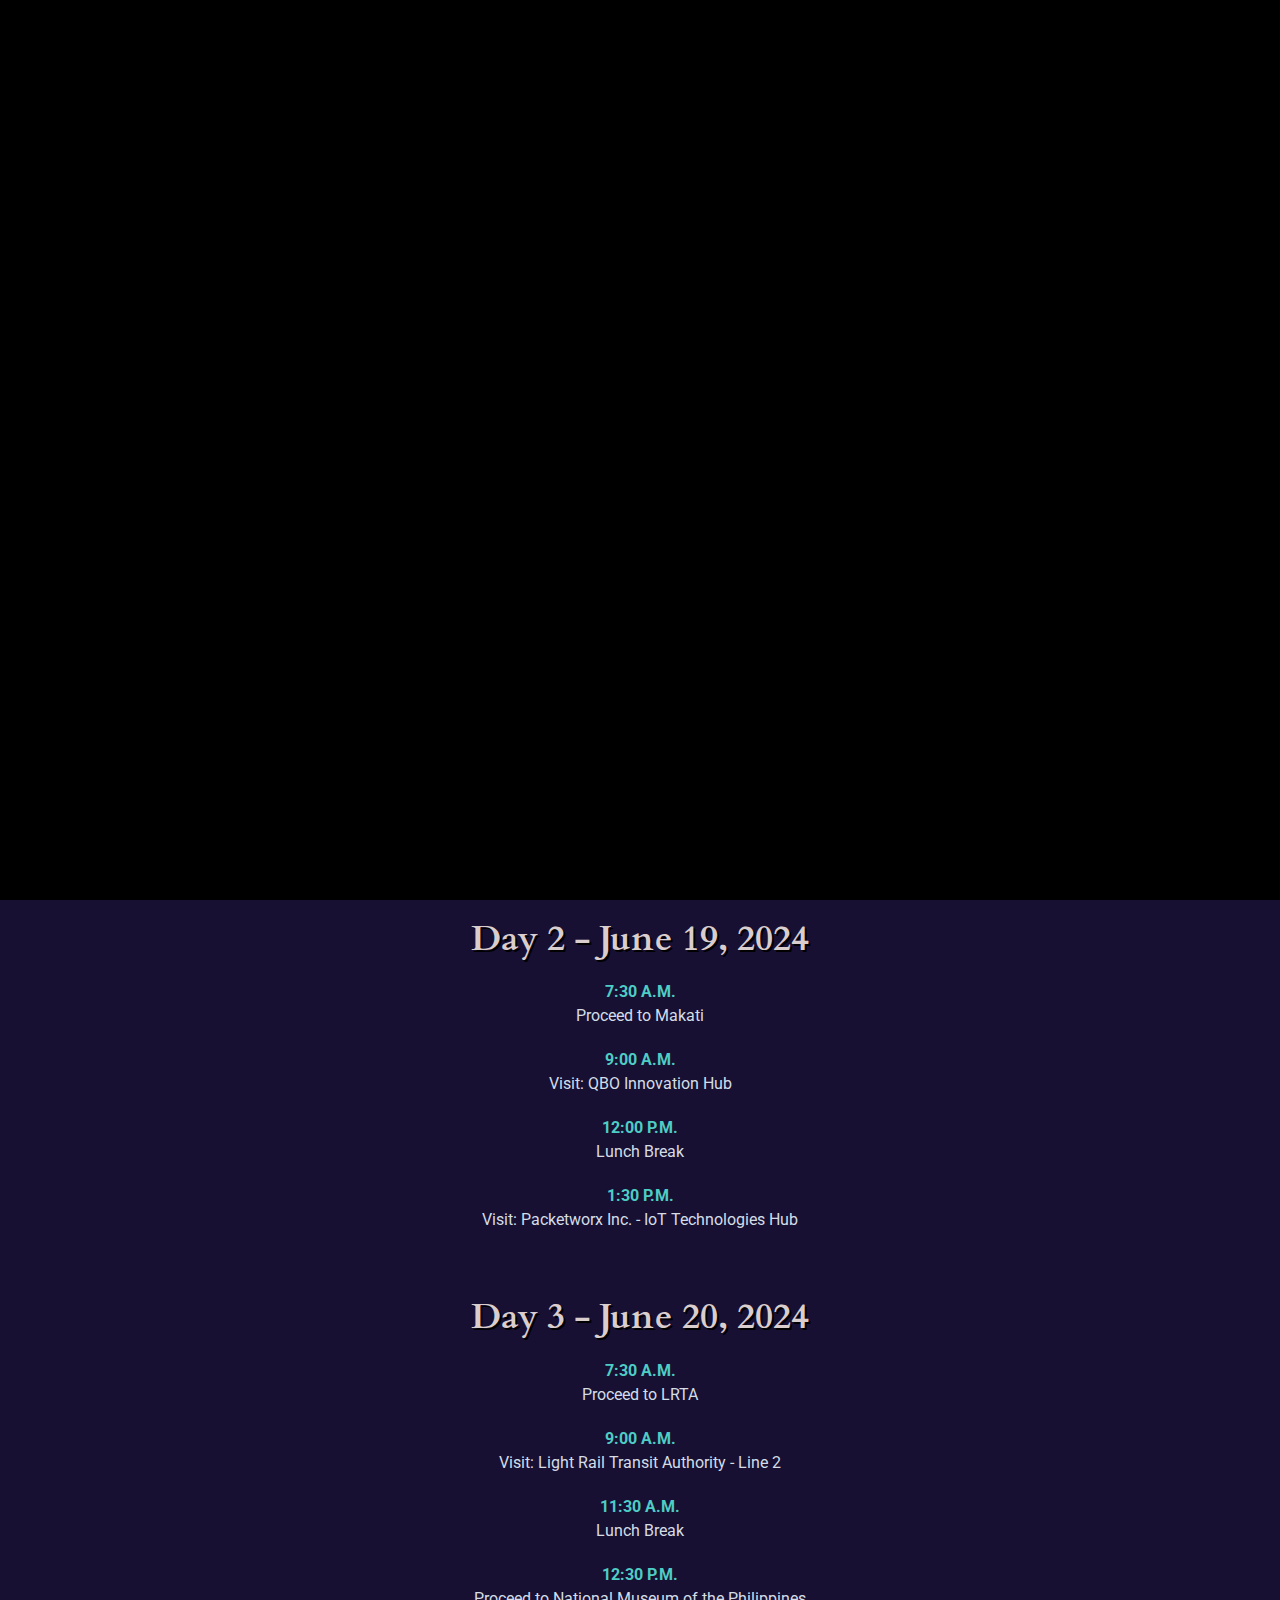
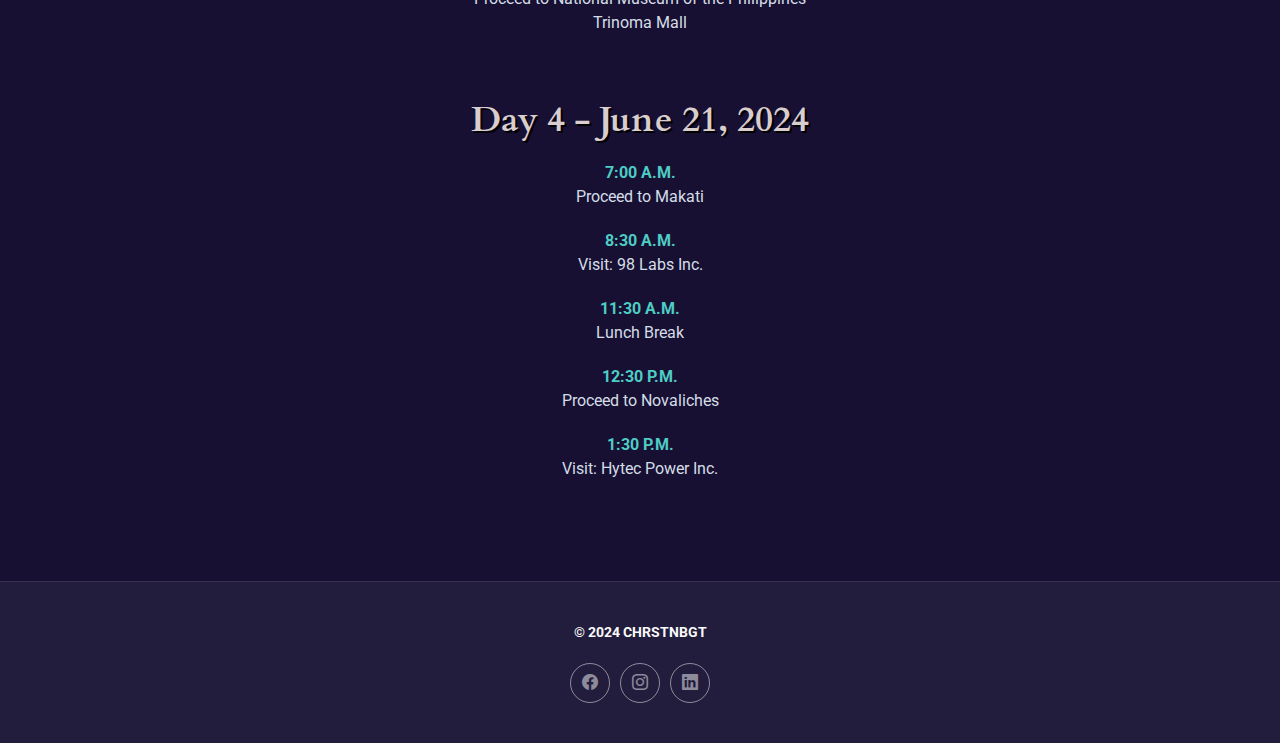
<file: schedule.html>
<!DOCTYPE html>
<html lang="en">

<head>
  <meta charset="utf-8">
  <meta content="width=device-width, initial-scale=1.0" name="viewport">
  <title>BSCS - Educational Tour 2024</title>
  <meta content="" name="description">
  <meta content="" name="keywords">

  <!-- Fonts -->
  <link href="https://fonts.googleapis.com" rel="preconnect">
  <link href="https://fonts.gstatic.com" rel="preconnect" crossorigin>
  <link href="https://fonts.googleapis.com/css2?family=Roboto:ital,wght@0,100;0,300;0,400;0,500;0,700;0,900&family=Inter:wght@100;200;300;400;500;600;700;800;900&family=Cardo:ital,wght@0,400;0,700;1,400;1,700&display=swap" rel="stylesheet">

  <!-- Vendor CSS Files -->
  <link href="assets/vendor/bootstrap/css/bootstrap.min.css" rel="stylesheet">
  <link href="assets/vendor/bootstrap-icons/bootstrap-icons.css" rel="stylesheet">
  <link href="assets/vendor/aos/aos.css" rel="stylesheet">
  <link href="assets/vendor/glightbox/css/glightbox.min.css" rel="stylesheet">
  <link href="assets/vendor/swiper/swiper-bundle.min.css" rel="stylesheet">

  <!-- Main CSS File -->
  <link href="assets/css/main.css" rel="stylesheet">

  <style>
    .schedule-day {
      text-align: center;
      color: #ffffff;
      margin-bottom: 40px;
    }

    .schedule-list {
      list-style: none;
      padding: 0;
    }

    .schedule-list li {
      display: flex;
      flex-direction: column;
      align-items: center;
      margin-bottom: 20px;
    }

    .schedule-list .time {
      font-weight: bold;
      color: #4ecdc4;
      text-align: center;
    }

    .schedule-list .event {
      color: #d4dde6;
      text-align: center;
    }

    .day-title {
      font-weight: bold;
      font-size: 2.2rem; /* Increased font size for more emphasis */
      color: #dacdcd; /* Different color for day titles */
      margin-bottom: 20px;
      text-shadow: 2px 2px #000000;
    }

  </style>
</head>

<body>

  <header id="header" class="header d-flex align-items-center sticky-top">
    <div class="container-fluid position-relative d-flex align-items-center justify-content-between">

      <a href="index.html" class="logo d-flex align-items-center me-auto me-xl-0">
        <!-- Uncomment the line below if you also wish to use an image logo -->
        <!-- <img src="assets/img/logo.png" alt=""> -->
        <i class="bi bi-airplane"></i>
        <h1 class="sitename">CHRSTNBGT</h1>
      </a>

      <nav id="navmenu" class="navmenu">
        <ul>
          <li><a href="index.html" >Home<br></a></li>
          <!-- <li><a href="about.html">About</a></li> -->
          
          <li><a href="schedule.html" class="active">Schedule</a></li>
          <li><a href="venue.html">Venue</a></li>
        </ul>
        <i class="mobile-nav-toggle d-xl-none bi bi-list"></i>
      </nav>


    </div>
  </header>

  <main class="main">

    <div class="page-title" data-aos="fade">
      <div class="heading">
        <div class="container">
          <div class="row d-flex justify-content-center text-center">
            <div class="col-lg-8">
              <h1>S C H E D U L E</h1>
              <p class="mb-0">Check out the detailed schedule for the BSCS Educational Tour.</p>
            </div>
          </div>
        </div>
      </div>
      <nav class="breadcrumbs">
        <div class="container">
          <ol>
            <li><a href="index.html">Home</a></li>
            <li class="current">Schedule</li>
          </ol>
        </div>
      </nav>
    </div>

    <section id="schedule" class="schedule section">
      <div class="container" data-aos="fade-up">

        <div class="schedule-day">
          <h2 class="day-title">Day 1 - June 18, 2024</h2>
          <ul class="schedule-list">
            <li>
              <span class="time">5:30 A.M.</span>
              <span class="event">Proceed to Subic, Olongapo</span>
            </li>
            <li>
              <span class="time">9:00 A.M.</span>
              <span class="event">Visit: PAGASA Weather Station<br>First Aviation Academy</span>
            </li>
            <li>
              <span class="time">12:00 P.M.</span>
              <span class="event">Lunch Break</span>
            </li>
            <li>
              <span class="time">1:00 P.M.</span>
              <span class="event">Visit: Vessel Traffic Management System<br>SBMA Base Tour / Duty Free Shopping</span>
            </li>
          </ul>
        </div>
        <br>

        <div class="schedule-day">
          <h2 class="day-title">Day 2 - June 19, 2024</h2>
          <ul class="schedule-list">
            <li>
              <span class="time">7:30 A.M.</span>
              <span class="event">Proceed to Makati</span>
            </li>
            <li>
              <span class="time">9:00 A.M.</span>
              <span class="event">Visit: QBO Innovation Hub</span>
            </li>
            <li>
              <span class="time">12:00 P.M.</span>
              <span class="event">Lunch Break</span>
            </li>
            <li>
              <span class="time">1:30 P.M.</span>
              <span class="event">Visit: Packetworx Inc. - IoT Technologies Hub</span>
            </li>
          </ul>
        </div>
        <br>

        <div class="schedule-day">
          <h2 class="day-title">Day 3 - June 20, 2024</h2>
          <ul class="schedule-list">
            <li>
              <span class="time">7:30 A.M.</span>
              <span class="event">Proceed to LRTA</span>
            </li>
            <li>
              <span class="time">9:00 A.M.</span>
              <span class="event">Visit: Light Rail Transit Authority - Line 2</span>
            </li>
            <li>
              <span class="time">11:30 A.M.</span>
              <span class="event">Lunch Break</span>
            </li>
            <li>
              <span class="time">12:30 P.M.</span>
              <span class="event">Proceed to National Museum of the Philippines<br>Trinoma Mall</span>
            </li>
          </ul>
        </div>
        <br>

        <div class="schedule-day">
          <h2 class="day-title">Day 4 - June 21, 2024</h2>
          <ul class="schedule-list">
            <li>
              <span class="time">7:00 A.M.</span>
              <span class="event">Proceed to Makati</span>
            </li>
            <li>
              <span class="time">8:30 A.M.</span>
              <span class="event">Visit: 98 Labs Inc.</span>
            </li>
            <li>
              <span class="time">11:30 A.M.</span>
              <span class="event">Lunch Break</span>
            </li>
            <li>
              <span class="time">12:30 P.M.</span>
              <span class="event">Proceed to Novaliches</span>
            </li>
            <li>
              <span class="time">1:30 P.M.</span>
              <span class="event">Visit: Hytec Power Inc.</span>
            </li>
          </ul>
        </div>

      </div>
    </section>

  </main>

  <footer id="footer" class="footer">

    <div class="container">
      <div class="copyright text-center ">
        <p><strong>&copy; 2024 CHRSTNBGT</strong></p>
      </div>
      <div class="social-links d-flex justify-content-center">
        <a href="https://www.facebook.com/christiana.bagotao/"><i class="bi bi-facebook"></i></a>
        <a href="https://www.instagram.com/chrstnbgt/"><i class="bi bi-instagram"></i></a>
        <a href="https://www.linkedin.com/in/christiana-bagotao/"><i class="bi bi-linkedin"></i></a>
      </div>
      
    </div>

  </footer>

  <!-- Scroll Top -->
  <a href="#" id="scroll-top" class="scroll-top d-flex align-items-center justify-content-center"><i class="bi bi-arrow-up-short"></i></a>

  <!-- Preloader -->
  <div id="preloader">
    <div class="line"></div>
  </div>

  <!-- Vendor JS Files -->
  <script src="assets/vendor/bootstrap/js/bootstrap.bundle.min.js"></script>
  <script src="assets/vendor/php-email-form/validate.js"></script>
  <script src="assets/vendor/aos/aos.js"></script>
  <script src="assets/vendor/glightbox/js/glightbox.min.js"></script>
  <script src="assets/vendor/swiper/swiper-bundle.min.js"></script>

  <!-- Main JS File -->
  <script src="assets/js/main.js"></script>

</body>

</html>
</file>
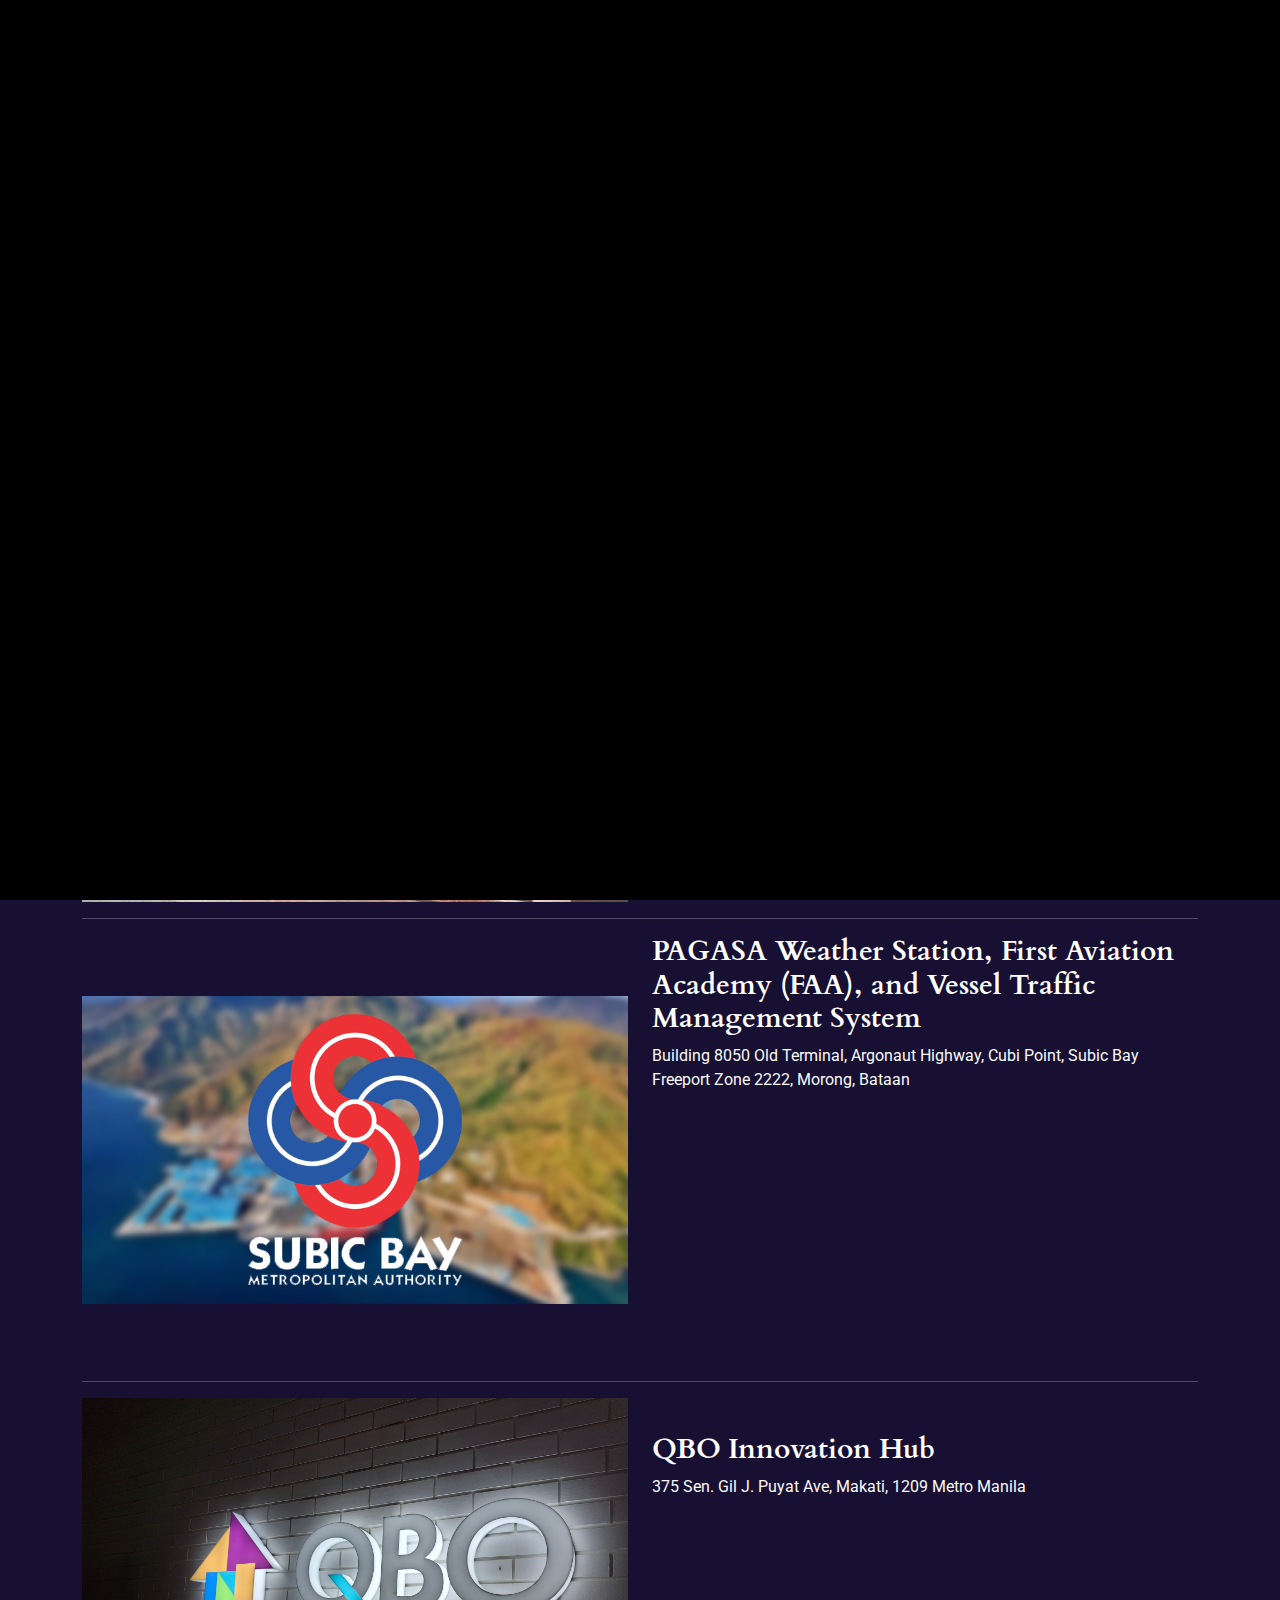
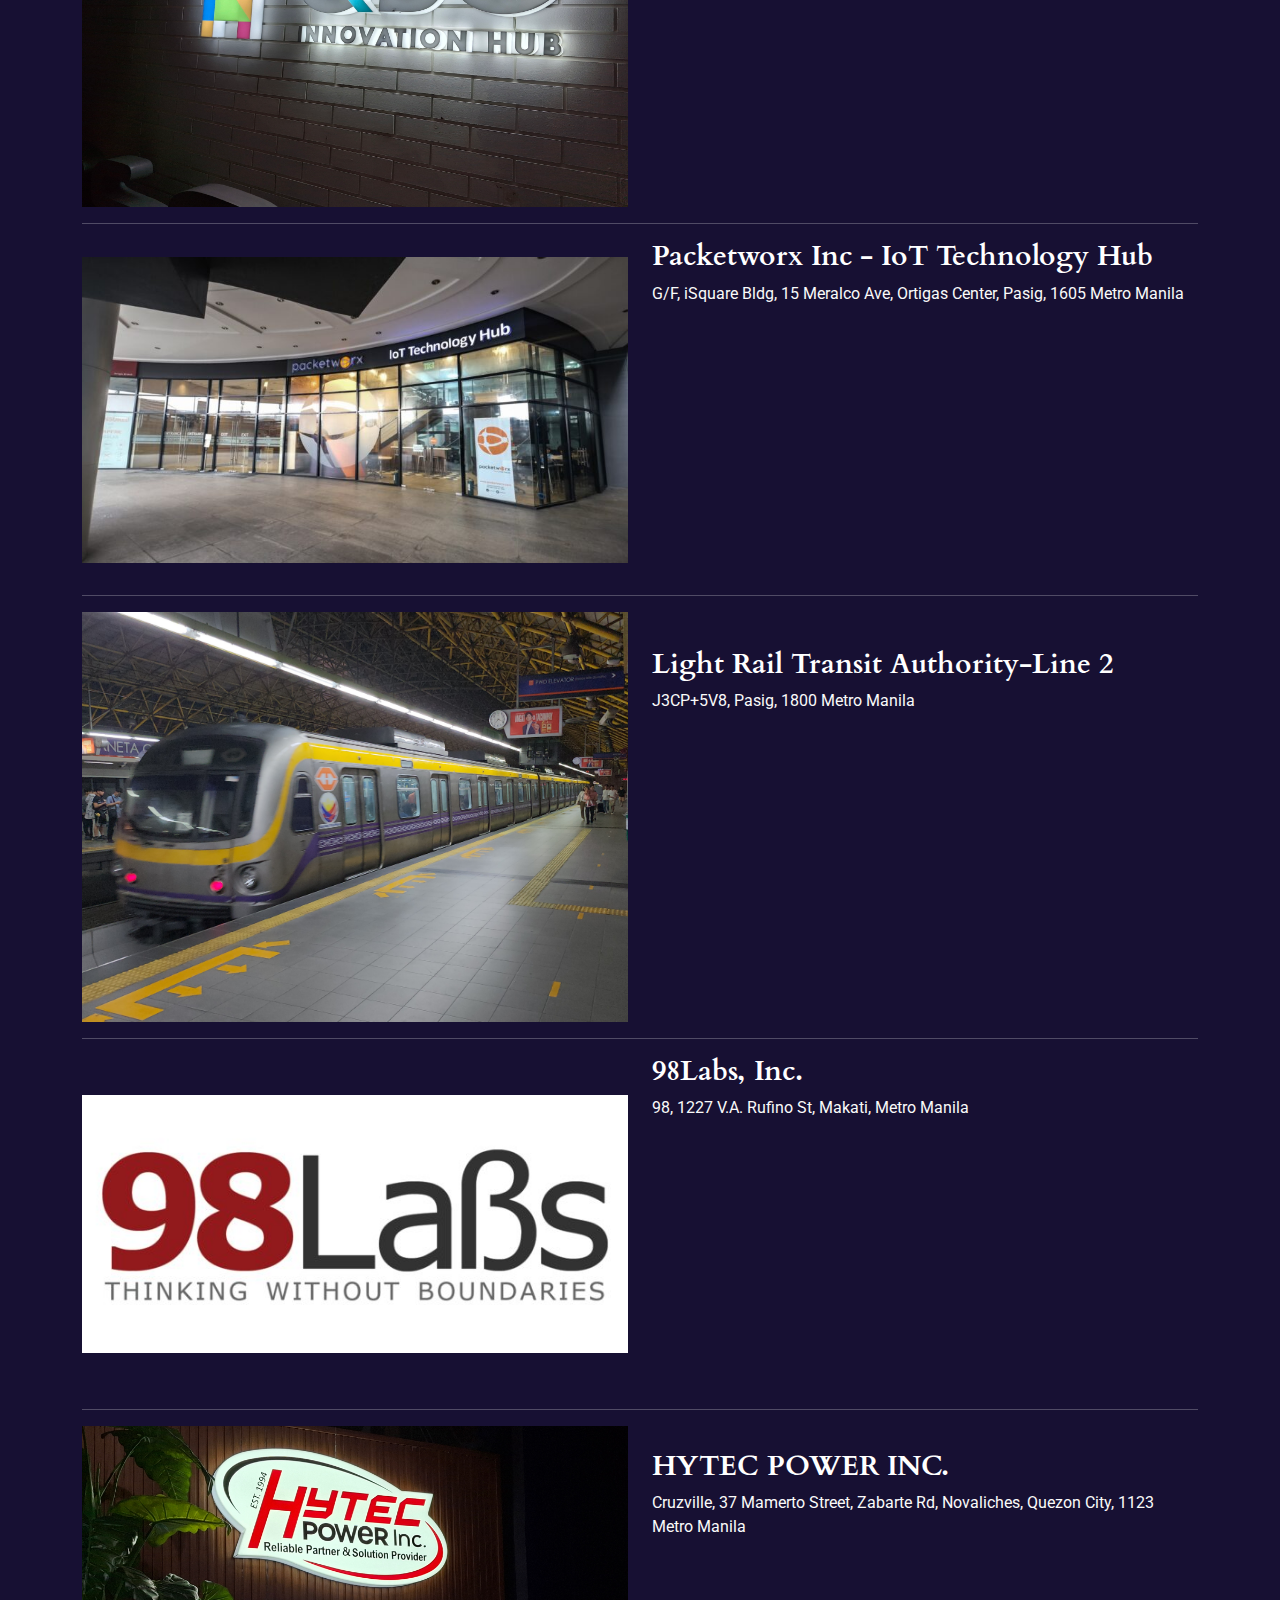
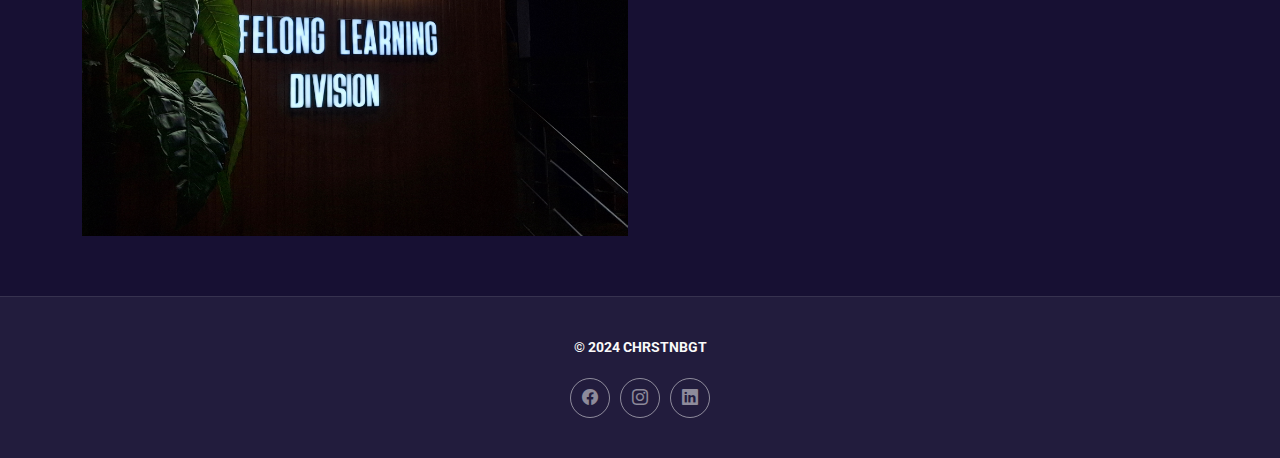
<file: venue.html>
<!DOCTYPE html>
<html lang="en">

<head>
  <meta charset="utf-8">
  <meta content="width=device-width, initial-scale=1.0" name="viewport">
  <title>BSCS - Educational Tour 2024</title>
  <meta content="" name="description">
  <meta content="" name="keywords">

  <!-- Fonts -->
  <link href="https://fonts.googleapis.com" rel="preconnect">
  <link href="https://fonts.gstatic.com" rel="preconnect" crossorigin>
  <link href="https://fonts.googleapis.com/css2?family=Roboto:ital,wght@0,100;0,300;0,400;0,500;0,700;0,900&family=Inter:wght@100;200;300;400;500;600;700;800;900&family=Cardo:ital,wght@0,400;0,700;1,400;1,700&display=swap" rel="stylesheet">

  <!-- Vendor CSS Files -->
  <link href="assets/vendor/bootstrap/css/bootstrap.min.css" rel="stylesheet">
  <link href="assets/vendor/bootstrap-icons/bootstrap-icons.css" rel="stylesheet">
  <link href="assets/vendor/aos/aos.css" rel="stylesheet">
  <link href="assets/vendor/glightbox/css/glightbox.min.css" rel="stylesheet">
  <link href="assets/vendor/swiper/swiper-bundle.min.css" rel="stylesheet">

  <!-- Main CSS File -->
  <link href="assets/css/main.css" rel="stylesheet">

</head>

<body class="contact-page">

  <header id="header" class="header d-flex align-items-center sticky-top">
    <div class="container-fluid position-relative d-flex align-items-center justify-content-between">

      <a href="index.html" class="logo d-flex align-items-center me-auto me-xl-0">
        <!-- Uncomment the line below if you also wish to use an image logo -->
        <!-- <img src="assets/img/logo.png" alt=""> -->
        <i class="bi bi-airplane"></i>
        <h1 class="sitename">CHRSTNBGT</h1>
      </a>

      <nav id="navmenu" class="navmenu">
        <ul>
          <li><a href="index.html" >Home<br></a></li>
          <!-- <li><a href="about.html">About</a></li> -->
          
          <li><a href="schedule.html">Schedule</a></li>
          <li><a href="venue.html" class="active">Venue</a></li>
        </ul>
        <i class="mobile-nav-toggle d-xl-none bi bi-list"></i>
      </nav>
    </div>
  </header>

  <main class="main">

    <!-- Page Title -->
    <div class="page-title" data-aos="fade">
      <div class="heading">
        <div class="container">
          <div class="row d-flex justify-content-center text-center">
            <div class="col-lg-8">
              <h1>V E N U E</h1>
              <p class="mb-0">Find out the places visited for the BSCS Educational Tour.</p>
            </div>
          </div>
        </div>
      </div>
      <nav class="breadcrumbs">
        <div class="container">
          <ol>
            <li><a href="index.html">Home</a></li>
            <li class="current">Venue</li>
          </ol>
        </div>
      </nav>
    </div><!-- End Page Title -->

    <!-- Venue Section -->
    <section id="venue" class="venue section">

      <div class="container" data-aos="fade-up" data-aos-delay="100">

        <!-- Venue 1 -->
        <div class="row gy-5 align-items-center">
          <div class="col-lg-6">
            <img src="assets/img/venue/djm.jpg" class="img-fluid" alt="DJM Dormitory">
          </div>
          <div class="col-lg-6">
            <h3><strong>DJM Dormitory</strong></h3>
            <p>24 Seminary Road, Brgy. Bahay Toro, Quezon City, Metro Manila</p>
            <iframe src="https://www.google.com/maps/embed?pb=!1m18!1m12!1m3!1d3859.919205205684!2d121.022258!3d14.670521!2m3!1f0!2f0!3f0!3m2!1i1024!2i768!4f13.1!3m3!1m2!1s0x3397b7e1dfbf5f0d%3A0x4d7f5d9d5bb2e0b7!2sDJM%20Dormitory!5e0!3m2!1sen!2sph!4v1623432030907!5m2!1sen!2sph" width="100%" height="250" style="border:0;" allowfullscreen="" loading="lazy"></iframe>
          </div>
        </div>
        <hr>
        <!-- Venue 2 -->
        <div class="row gy-5 align-items-center">
          <div class="col-lg-6">
            <img src="assets/img/venue/subic.png" class="img-fluid" alt="PAGASA Weather Station, First Aviation Academy (FAA), and Vessel Traffic Management System">
          </div>
          <div class="col-lg-6">
            <h3><strong>PAGASA Weather Station, First Aviation Academy (FAA), and Vessel Traffic Management System</strong></h3>
            <p>Building 8050 Old Terminal, Argonaut Highway, Cubi Point, Subic Bay Freeport Zone 2222, Morong, Bataan</p>
            <iframe src="https://www.google.com/maps/embed?pb=!1m18!1m12!1m3!1d3871.5787934609386!2d120.303447!3d14.792086!2m3!1f0!2f0!3f0!3m2!1i1024!2i768!4f13.1!3m3!1m2!1s0x33962b4d6b1f4117%3A0x8bb1e5b0b86e4a07!2sPAGASA%20Weather%20Station!5e0!3m2!1sen!2sph!4v1623432230907!5m2!1sen!2sph" width="100%" height="250" style="border:0;" allowfullscreen="" loading="lazy"></iframe>
          </div>
        </div>
        <hr>
        <!-- Venue 3 -->
        <div class="row gy-5 align-items-center">
          <div class="col-lg-6">
            <img src="assets/img/venue/qbo.jpg" class="img-fluid" alt="QBO Innovation Hub">
          </div>
          <div class="col-lg-6">
            <h3><strong>QBO Innovation Hub</strong></h3>
            <p>375 Sen. Gil J. Puyat Ave, Makati, 1209 Metro Manila</p>
            <iframe src="https://www.google.com/maps/embed?pb=!1m18!1m12!1m3!1d3860.660561840684!2d121.028994!3d14.560446!2m3!1f0!2f0!3f0!3m2!1i1024!2i768!4f13.1!3m3!1m2!1s0x3397c9da987543fb%3A0x45b2f8aef2cc63ec!2sQBO%20Innovation%20Hub!5e0!3m2!1sen!2sph!4v1623432360964!5m2!1sen!2sph" width="100%" height="250" style="border:0;" allowfullscreen="" loading="lazy"></iframe>
          </div>
        </div>
        <hr>
        <!-- Venue 4 -->
        <div class="row gy-5 align-items-center">
          <div class="col-lg-6">
            <img src="assets/img/venue/packet.jpg" class="img-fluid" alt="Packetworx Inc - IoT Technology Hub">
          </div>
          <div class="col-lg-6">
            <h3><strong>Packetworx Inc - IoT Technology Hub</strong></h3>
            <p>G/F, iSquare Bldg, 15 Meralco Ave, Ortigas Center, Pasig, 1605 Metro Manila</p>
            <iframe src="https://www.google.com/maps/embed?pb=!1m18!1m12!1m3!1d1930.945824841578!2d121.058284!3d14.583942!2m3!1f0!2f0!3f0!3m2!1i1024!2i768!4f13.1!3m3!1m2!1s0x3397c91ed8c0fd33%3A0xbce1933aee37d99b!2sPacketworx%20Inc.!5e0!3m2!1sen!2sph!4v1623432460975!5m2!1sen!2sph" width="100%" height="250" style="border:0;" allowfullscreen="" loading="lazy"></iframe>
          </div>
        </div>
        <hr>
        <!-- Venue 5 -->
        <div class="row gy-5 align-items-center">
          <div class="col-lg-6">
            <img src="assets/img/venue/lrta.jpg" class="img-fluid" alt="Light Rail Transit Authority-Line 2">
          </div>
          <div class="col-lg-6">
            <h3><strong>Light Rail Transit Authority-Line 2</strong></h3>
            <p>J3CP+5V8, Pasig, 1800 Metro Manila</p>
            <iframe src="https://www.google.com/maps/embed?pb=!1m18!1m12!1m3!1d15447.522648570402!2d121.0618!3d14.6047!2m3!1f0!2f0!3f0!3m2!1i1024!2i768!4f13.1!3m3!1m2!1s0x3397c7f97c935151%3A0x2bbd67ab9dfdfb0a!2sLight%20Rail%20Transit%20Authority-Line%202!5e0!3m2!1sen!2sph!4v1623432560987!5m2!1sen!2sph" width="100%" height="250" style="border:0;" allowfullscreen="" loading="lazy"></iframe>
          </div>
        </div>
        <hr>
        <!-- Venue 6 -->
        <div class="row gy-5 align-items-center">
          <div class="col-lg-6">
            <img src="assets/img/venue/98.jpg" class="img-fluid" alt="98Labs, Inc.">
          </div>
          <div class="col-lg-6">
            <h3><strong>98Labs, Inc.</strong></h3>
            <p>98, 1227 V.A. Rufino St, Makati, Metro Manila</p>
            <iframe src="https://www.google.com/maps/embed?pb=!1m18!1m12!1m3!1d3860.498834845457!2d121.019911!3d14.561698!2m3!1f0!2f0!3f0!3m2!1i1024!2i768!4f13.1!3m3!1m2!1s0x3397c9da9dc45ad3%3A0xc6e4f43e46ad07f0!2s98labs%20Inc.!5e0!3m2!1sen!2sph!4v1623432660997!5m2!1sen!2sph" width="100%" height="250" style="border:0;" allowfullscreen="" loading="lazy"></iframe>
          </div>
        </div>
        <hr>
        <!-- Venue 7 -->
        <div class="row gy-5 align-items-center">
          <div class="col-lg-6">
            <img src="assets/img/venue/hytec.jpg" class="img-fluid" alt="HYTEC POWER INC.">
          </div>
          <div class="col-lg-6">
            <h3><strong>HYTEC POWER INC.</strong></h3>
            <p>Cruzville, 37 Mamerto Street, Zabarte Rd, Novaliches, Quezon City, 1123 Metro Manila</p>
            <iframe src="https://www.google.com/maps/embed?pb=!1m18!1m12!1m3!1d3858.1562590632494!2d121.037563!3d14.676886!2m3!1f0!2f0!3f0!3m2!1i1024!2i768!4f13.1!3m3!1m2!1s0x3397b77c6afbd61f%3A0x425f6e1e5da21f5d!2sHYTEC%20POWER%20INC.!5e0!3m2!1sen!2sph!4v1623432761009!5m2!1sen!2sph" width="100%" height="250" style="border:0;" allowfullscreen="" loading="lazy"></iframe>
          </div>
        </div>

      </div>

    </section><!-- /Venue Section -->

  </main>

  <footer id="footer" class="footer">

    <div class="container">
      <div class="copyright text-center ">
        <p><strong>&copy; 2024 CHRSTNBGT</strong></p>
      </div>
      <div class="social-links d-flex justify-content-center">
        <a href="https://www.facebook.com/christiana.bagotao/"><i class="bi bi-facebook"></i></a>
        <a href="https://www.instagram.com/chrstnbgt/"><i class="bi bi-instagram"></i></a>
        <a href="https://www.linkedin.com/in/christiana-bagotao/"><i class="bi bi-linkedin"></i></a>
      </div>
      
    </div>

  </footer>

  <!-- Scroll Top -->
  <a href="#" id="scroll-top" class="scroll-top d-flex align-items-center justify-content-center"><i class="bi bi-arrow-up-short"></i></a>

  <!-- Preloader -->
  <div id="preloader">
    <div class="line"></div>
  </div>

  <!-- Vendor JS Files -->
  <script src="assets/vendor/bootstrap/js/bootstrap.bundle.min.js"></script>
  <script src="assets/vendor/php-email-form/validate.js"></script>
  <script src="assets/vendor/aos/aos.js"></script>
  <script src="assets/vendor/glightbox/js/glightbox.min.js"></script>
  <script src="assets/vendor/swiper/swiper-bundle.min.js"></script>

  <!-- Main JS File -->
  <script src="assets/js/main.js"></script>

</body>

</html>
</file>
<file: assets/css/main.css>
/* Fonts */
:root {
  --default-font: "Roboto",  system-ui, -apple-system, "Segoe UI", Roboto, "Helvetica Neue", Arial, "Noto Sans", "Liberation Sans", sans-serif, "Apple Color Emoji", "Segoe UI Emoji", "Segoe UI Symbol", "Noto Color Emoji";
  --heading-font: "Cardo",  sans-serif;
  --nav-font: "Inter",  sans-serif;
}

/* Global Colors - The following color variables are used throughout the website. Updating them here will change the color scheme of the entire website */
:root { 
  --background-color: #171033; /* Background color for the entire website, including individual sections */
  --default-color: #fafafa; /* Default color used for the majority of the text content across the entire website */
  --heading-color: #ffffff; /* Color for headings, subheadings and title throughout the website */
  --accent-color: #27a776; /* Accent color that represents your brand on the website. It's used for buttons, links, and other elements that need to stand out */
  --surface-color: #1a1a1a; /* The surface color is used as a background of boxed elements within sections, such as cards, icon boxes, or other elements that require a visual separation from the global background. */
  --contrast-color: #ffffff; /* Contrast color for text, ensuring readability against backgrounds of accent, heading, or default colors. */
}

/* Nav Menu Colors - The following color variables are used specifically for the navigation menu. They are separate from the global colors to allow for more customization options */
:root {
  --nav-color: rgba(255, 255, 255, 0.5);  /* The default color of the main navmenu links */
  --nav-hover-color: #ffffff; /* Applied to main navmenu links when they are hovered over or active */
  --nav-mobile-background-color: #1a1a1a; /* Used as the background color for mobile navigation menu */
  --nav-dropdown-background-color: #1a1a1a; /* Used as the background color for dropdown items that appear when hovering over primary navigation items */
  --nav-dropdown-color: rgba(255, 255, 255, 0.5); /* Used for navigation links of the dropdown items in the navigation menu. */
  --nav-dropdown-hover-color: #ffffff; /* Similar to --nav-hover-color, this color is applied to dropdown navigation links when they are hovered over. */
}

/* Color Presets - These classes override global colors when applied to any section or element, providing reuse of the sam color scheme. */

.light-background {
  --background-color: #1a1a1a;
  --surface-color: #343434;
}

.dark-background {
  --background-color: #060606;
  --default-color: #ffffff;
  --heading-color: #ffffff;
  --surface-color: #252525;
  --contrast-color: #ffffff;
}

/* Smooth scroll */
:root {
  scroll-behavior: smooth;
}

/*--------------------------------------------------------------
# General Styling & Shared Classes
--------------------------------------------------------------*/
body {
  color: var(--default-color);
  background-color: var(--background-color);
  font-family: var(--default-font);
}

a {
  color: var(--accent-color);
  text-decoration: none;
  transition: 0.3s;
}

a:hover {
  color: color-mix(in srgb, var(--accent-color), transparent 25%);
  text-decoration: none;
}

h1,
h2,
h3,
h4,
h5,
h6 {
  color: var(--heading-color);
  font-family: var(--heading-font);
}

/* PHP Email Form Messages
------------------------------*/
.php-email-form .error-message {
  display: none;
  background: #df1529;
  color: #ffffff;
  text-align: left;
  padding: 15px;
  margin-bottom: 24px;
  font-weight: 600;
}

.php-email-form .sent-message {
  display: none;
  color: #ffffff;
  background: #059652;
  text-align: center;
  padding: 15px;
  margin-bottom: 24px;
  font-weight: 600;
}

.php-email-form .loading {
  display: none;
  background: var(--surface-color);
  text-align: center;
  padding: 15px;
  margin-bottom: 24px;
}

.php-email-form .loading:before {
  content: "";
  display: inline-block;
  border-radius: 50%;
  width: 24px;
  height: 24px;
  margin: 0 10px -6px 0;
  border: 3px solid var(--accent-color);
  border-top-color: var(--surface-color);
  animation: php-email-form-loading 1s linear infinite;
}

@keyframes php-email-form-loading {
  0% {
    transform: rotate(0deg);
  }

  100% {
    transform: rotate(360deg);
  }
}

/*--------------------------------------------------------------
# Global Header
--------------------------------------------------------------*/
.header {
  color: var(--default-color);
  background-color:#000000;
  padding: 20px 0;
  transition: all 0.5s;
  z-index: 997;
  border-bottom: 1px solid var(--background-color);
}

.header .logo {
  line-height: 1;
}

.header .logo img {
  max-height: 36px;
  margin-right: 8px;
}

.header .logo h1 {
  font-size: 32px;
  margin: 0;
  font-weight: 400;
  color: var(--heading-color);
}

.header .logo i {
  font-size: 28px;
  margin-right: 6px;
}

.header .header-social-links {
  padding-right: 15px;
}

.header .header-social-links a {
  color: color-mix(in srgb, var(--default-color), transparent 40%);
  padding-left: 6px;
  display: inline-block;
  transition: 0.3s;
  font-size: 16px;
}

.header .header-social-links a:hover {
  color: var(--accent-color);
}

.header .header-social-links a i {
  line-height: 0px;
}

@media (max-width: 1200px) {
  .header .logo {
    order: 1;
  }

  .header .logo h1 {
    font-size: 26px;
  }

  .header .logo i {
    font-size: 20px;
  }

  .header .header-social-links {
    order: 2;
  }

  .header .header-social-links a {
    font-size: 16px;
  }

  .header .navmenu {
    order: 3;
  }
}

.scrolled .header {
  border-color: color-mix(in srgb, var(--background-color) 90%, white 20%);
}

/*--------------------------------------------------------------
# Navigation Menu
--------------------------------------------------------------*/
/* Navmenu - Desktop */
@media (min-width: 1200px) {
  .navmenu {
    padding: 0;
  }

  .navmenu ul {
    margin: 0;
    padding: 0;
    display: flex;
    list-style: none;
    align-items: center;
  }

  .navmenu li {
    position: relative;
  }

  .navmenu a,
  .navmenu a:focus {
    color: var(--nav-color);
    padding: 18px 15px;
    font-size: 14px;
    font-family: var(--nav-font);
    font-weight: 400;
    display: flex;
    align-items: center;
    justify-content: space-between;
    white-space: nowrap;
    transition: 0.3s;
    text-transform: uppercase;
    letter-spacing: 1px;
  }

  .navmenu a i,
  .navmenu a:focus i {
    font-size: 12px;
    line-height: 0;
    margin-left: 5px;
    transition: 0.3s;
  }

  .navmenu li:last-child a {
    padding-right: 0;
  }

  .navmenu li:hover>a,
  .navmenu .active,
  .navmenu .active:focus {
    color: var(--nav-hover-color);
  }

  .navmenu .dropdown ul {
    margin: 0;
    padding: 10px 0;
    background: var(--nav-dropdown-background-color);
    display: block;
    position: absolute;
    visibility: hidden;
    left: 14px;
    top: 130%;
    opacity: 0;
    transition: 0.3s;
    border-radius: 4px;
    z-index: 99;
  }

  .navmenu .dropdown ul li {
    min-width: 200px;
  }

  .navmenu .dropdown ul a {
    padding: 10px 20px;
    font-size: 15px;
    text-transform: none;
    color: var(--nav-dropdown-color);
  }

  .navmenu .dropdown ul a i {
    font-size: 12px;
  }

  .navmenu .dropdown ul a:hover,
  .navmenu .dropdown ul .active:hover,
  .navmenu .dropdown ul li:hover>a {
    color: var(--nav-dropdown-hover-color);
  }

  .navmenu .dropdown:hover>ul {
    opacity: 1;
    top: 100%;
    visibility: visible;
  }

  .navmenu .dropdown .dropdown ul {
    top: 0;
    left: -90%;
    visibility: hidden;
  }

  .navmenu .dropdown .dropdown:hover>ul {
    opacity: 1;
    top: 0;
    left: -100%;
    visibility: visible;
  }
}

/* Navmenu - Mobile */
@media (max-width: 1199px) {
  .mobile-nav-toggle {
    color: var(--nav-color);
    font-size: 28px;
    line-height: 0;
    margin-right: 10px;
    cursor: pointer;
    transition: color 0.3s;
  }

  .navmenu {
    padding: 0;
    z-index: 9997;
  }

  .navmenu ul {
    display: none;
    position: absolute;
    inset: 60px 20px 20px 20px;
    padding: 10px 0;
    margin: 0;
    border-radius: 6px;
    background-color: var(--nav-mobile-background-color);
    overflow-y: auto;
    transition: 0.3s;
    z-index: 9998;
    box-shadow: 0px 0px 30px rgba(0, 0, 0, 0.1);
  }

  .navmenu a,
  .navmenu a:focus {
    color: var(--nav-dropdown-color);
    padding: 10px 20px;
    font-family: var(--nav-font);
    font-size: 17px;
    font-weight: 500;
    display: flex;
    align-items: center;
    justify-content: space-between;
    white-space: nowrap;
    transition: 0.3s;
  }

  .navmenu a i,
  .navmenu a:focus i {
    font-size: 12px;
    line-height: 0;
    margin-left: 5px;
    width: 30px;
    height: 30px;
    display: flex;
    align-items: center;
    justify-content: center;
    border-radius: 50%;
    transition: 0.3s;
    background-color: color-mix(in srgb, var(--accent-color), transparent 90%);
  }

  .navmenu a i:hover,
  .navmenu a:focus i:hover {
    background-color: var(--accent-color);
    color: var(--contrast-color);
  }

  .navmenu a:hover,
  .navmenu .active,
  .navmenu .active:focus {
    color: var(--nav-dropdown-hover-color);
  }

  .navmenu .active i,
  .navmenu .active:focus i {
    background-color: var(--accent-color);
    color: var(--contrast-color);
    transform: rotate(180deg);
  }

  .navmenu .dropdown ul {
    position: static;
    display: none;
    z-index: 99;
    padding: 10px 0;
    margin: 10px 20px;
    background-color: var(--nav-dropdown-background-color);
    border: 1px solid color-mix(in srgb, var(--default-color), transparent 90%);
    box-shadow: none;
    transition: all 0.5s ease-in-out;
  }

  .navmenu .dropdown ul ul {
    background-color: rgba(33, 37, 41, 0.1);
  }

  .navmenu .dropdown>.dropdown-active {
    display: block;
    background-color: rgba(33, 37, 41, 0.03);
  }

  .mobile-nav-active {
    overflow: hidden;
  }

  .mobile-nav-active .mobile-nav-toggle {
    color: #fff;
    position: absolute;
    font-size: 32px;
    top: 15px;
    right: 15px;
    margin-right: 0;
    z-index: 9999;
  }

  .mobile-nav-active .navmenu {
    position: fixed;
    overflow: hidden;
    inset: 0;
    background: rgba(33, 37, 41, 0.8);
    transition: 0.3s;
  }

  .mobile-nav-active .navmenu>ul {
    display: block;
  }
}

/*--------------------------------------------------------------
# Global Footer
--------------------------------------------------------------*/
.footer {
  --background-color: color-mix(in srgb, var(--default-color), transparent 95%);
  border-top: 1px solid color-mix(in srgb, var(--default-color), transparent 90%);
  color: var(--default-color);
  background-color: var(--background-color);
  font-size: 14px;
  padding: 40px 0;
  position: relative;
}

.footer .copyright p {
  margin-bottom: 0;
}

.footer .social-links {
  margin-top: 20px;
}

.footer .social-links a {
  display: flex;
  align-items: center;
  justify-content: center;
  width: 40px;
  height: 40px;
  border-radius: 50%;
  border: 1px solid color-mix(in srgb, var(--default-color), transparent 50%);
  font-size: 16px;
  color: color-mix(in srgb, var(--default-color), transparent 50%);
  margin: 0 5px;
  transition: 0.3s;
}

.footer .social-links a:hover {
  color: var(--accent-color);
  border-color: var(--accent-color);
}

.footer .credits {
  margin-top: 10px;
  font-size: 13px;
  text-align: center;
}

/*--------------------------------------------------------------
# Preloader
--------------------------------------------------------------*/
#preloader {
  display: flex;
  position: fixed;
  inset: 0;
  width: 100%;
  height: 100vh;
  z-index: 99999;
}

#preloader:before,
#preloader:after {
  content: "";
  background-color: #000000;
  position: absolute;
  inset: 0;
  width: 50%;
  height: 100%;
  transition: all 0.3s ease 0s;
  z-index: -1;
}

#preloader:after {
  left: auto;
  right: 0;
}

#preloader .line {
  position: relative;
  overflow: hidden;
  margin: auto;
  width: 1px;
  height: 280px;
  transition: all 0.8s ease 0s;
}

#preloader .line:before {
  content: "";
  position: absolute;
  background-color: #ffffff;
  left: 0;
  top: 50%;
  width: 1px;
  height: 0%;
  transform: translateY(-50%);
  animation: lineincrease 1000ms ease-in-out 0s forwards;
}

#preloader .line:after {
  content: "";
  position: absolute;
  background-color: color-mix(in srgb, var(--default-color), transparent 95%);
  left: 0;
  top: 0;
  width: 1px;
  height: 100%;
  transform: translateY(-100%);
  animation: linemove 1200ms linear 0s infinite;
  animation-delay: 2000ms;
}

#preloader.loaded .line {
  opacity: 0;
  height: 100% !important;
}

#preloader.loaded .line:after {
  opacity: 0;
}

#preloader.loaded:before,
#preloader.loaded:after {
  animation: preloaderfinish 300ms ease-in-out 500ms forwards;
}

@keyframes lineincrease {
  0% {
    height: 0%;
  }

  100% {
    height: 100%;
  }
}

@keyframes linemove {
  0% {
    transform: translateY(200%);
  }

  100% {
    transform: translateY(-100%);
  }
}

@keyframes preloaderfinish {
  0% {
    width: 5 0%;
  }

  100% {
    width: 0%;
  }
}

/*--------------------------------------------------------------
# Scroll Top Button
--------------------------------------------------------------*/
.scroll-top {
  position: fixed;
  visibility: hidden;
  opacity: 0;
  right: 15px;
  bottom: -15px;
  z-index: 99999;
  background-color: var(--accent-color);
  width: 44px;
  height: 44px;
  border-radius: 50px;
  transition: all 0.4s;
}

.scroll-top i {
  font-size: 24px;
  color: var(--default-color);
  line-height: 0;
}

.scroll-top:hover {
  background-color: color-mix(in srgb, var(--accent-color), transparent 20%);
}

.scroll-top.active {
  visibility: visible;
  opacity: 1;
  bottom: 15px;
}

/*--------------------------------------------------------------
# Disable aos animation delay on mobile devices
--------------------------------------------------------------*/
@media screen and (max-width: 768px) {
  [data-aos-delay] {
    transition-delay: 0 !important;
  }
}

/*--------------------------------------------------------------
# Global Page Titles & Breadcrumbs
--------------------------------------------------------------*/
.page-title {
  color: var(--default-color);
  background-color: var(--background-color);
  position: relative;
}

.page-title .heading {
  padding: 80px 0;
  border-top: 1px solid color-mix(in srgb, var(--default-color), transparent 90%);
}

.page-title .heading h1 {
  font-size: 64px;
  font-weight: 400;
}

.page-title .heading .cta-btn {
  color: var(--default-color);
  background: var(--accent-color);
  font-weight: 400;
  font-size: 14px;
  display: inline-block;
  margin-top: 20px;
  padding: 12px 40px;
  border-radius: 4px;
  transition: 0.5s;
  text-transform: uppercase;
  letter-spacing: 1px;
}

.page-title .heading .cta-btn:hover {
  background-color: color-mix(in srgb, var(--accent-color) 90%, white 10%);
}

.page-title nav {
  background-color: color-mix(in srgb, var(--default-color), transparent 90%);
  padding: 20px 0;
}

.page-title nav ol {
  display: flex;
  flex-wrap: wrap;
  list-style: none;
  margin: 0;
  font-size: 16px;
  font-weight: 600;
}

.page-title nav ol li+li {
  padding-left: 10px;
}

.page-title nav ol li+li::before {
  content: "/";
  display: inline-block;
  padding-right: 10px;
  color: color-mix(in srgb, var(--default-color), transparent 70%);
}

/*--------------------------------------------------------------
# Global Sections
--------------------------------------------------------------*/
section,
.section {
  color: var(--default-color);
  background-color: var(--background-color);
  padding: 60px 0;
  scroll-margin-top: 100px;
  overflow: clip;
}

@media (max-width: 1199px) {

  section,
  .section {
    scroll-margin-top: 66px;
  }
}

/*--------------------------------------------------------------
# Global Section Titles
--------------------------------------------------------------*/
.section-title {
  padding-bottom: 60px;
  position: relative;
}

.section-title h2 {
  font-size: 14px;
  font-weight: 400;
  padding: 0;
  line-height: 1px;
  margin: 0;
  letter-spacing: 1.5px;
  text-transform: uppercase;
  color: color-mix(in srgb, var(--default-color), transparent 50%);
  position: relative;
  font-family: var(--default-font);
}

.section-title h2::after {
  content: "";
  width: 120px;
  height: 1px;
  display: inline-block;
  background: var(--accent-color);
  margin: 4px 10px;
}

.section-title p {
  color: var(--heading-color);
  margin: 0;
  font-size: 36px;
  font-weight: 400;
  font-family: var(--heading-font);
}

/*--------------------------------------------------------------
# Hero Section
--------------------------------------------------------------*/
.hero {
  width: 100%;
  min-height: 30vh;
  position: relative;
  padding: 120px 0 60px 0;
  display: flex;
  align-items: center;
}

.hero h2 {
  margin: 0 0 10px 0;
  font-size: 38px;
  font-weight: 700;
}

.hero h2 .underlight {
  position: relative;
  z-index: 1;
  padding: 0 5px;
  display: inline-block;
}

.hero h2 .underlight:before {
  content: "";
  position: absolute;
  height: 50%;
  bottom: 0;
  left: 0;
  right: 0;
  background: var(--accent-color);
  z-index: -1;
}

.hero p {
  color: color-mix(in srgb, var(--default-color), transparent 30%);
  margin-bottom: 30px;
  font-size: 18px;
}

@media (max-width: 768px) {
  .hero h2 {
    font-size: 32px;
  }
}

.hero .btn-get-started {
  color: var(--contrast-color);
  background: var(--accent-color);
  font-weight: 400;
  font-size: 14px;
  display: inline-block;
  padding: 12px 40px;
  border-radius: 4px;
  transition: 0.5s;
  text-transform: uppercase;
  letter-spacing: 1px;
}

.hero .btn-get-started:hover {
  background-color: color-mix(in srgb, var(--accent-color) 90%, white 10%);
}

/*--------------------------------------------------------------
# Gallery Section
--------------------------------------------------------------*/
.gallery .gallery-item {
  position: relative;
  overflow: hidden;
  border-radius: 10px;
}

.gallery .gallery-item img {
  transition: 0.3s;
}

.gallery .gallery-links {
  position: absolute;
  inset: 0;
  opacity: 0;
  transition: all ease-in-out 0.3s;
  background: rgba(0, 0, 0, 0.6);
  z-index: 3;
}

.gallery .gallery-links .preview-link,
.gallery .gallery-links .details-link {
  font-size: 20px;
  color: rgba(255, 255, 255, 0.5);
  transition: 0.3s;
  line-height: 1.2;
  margin: 30px 8px 0 8px;
}

.gallery .gallery-links .preview-link:hover,
.gallery .gallery-links .details-link:hover {
  color: #ffffff;
}

.gallery .gallery-links .details-link {
  font-size: 30px;
  line-height: 0;
}

.gallery .gallery-item:hover .gallery-links {
  opacity: 1;
}

.gallery .gallery-item:hover .preview-link,
.gallery .gallery-item:hover .details-link {
  margin-top: 0;
}

.gallery .gallery-item:hover img {
  transform: scale(1.1);
}

.glightbox-clean .gslide-description {
  background: #272727;
}

.glightbox-clean .gslide-title {
  color: rgba(255, 255, 255, 0.8);
  margin: 0;
}

/*--------------------------------------------------------------
# About Section
--------------------------------------------------------------*/
.about .content h2 {
  font-weight: 700;
  font-size: 24px;
}

.about .content ul {
  list-style: none;
  padding: 0;
}

.about .content ul li {
  margin-bottom: 20px;
  display: flex;
  align-items: center;
}

.about .content ul strong {
  margin-right: 10px;
}

.about .content ul i {
  font-size: 16px;
  margin-right: 5px;
  color: var(--accent-color);
  line-height: 0;
}

/*--------------------------------------------------------------
# Testimonials Section
--------------------------------------------------------------*/
.testimonials .testimonial-item {
  background-color: var(--surface-color);
  box-shadow: 0px 0 20px rgba(0, 0, 0, 0.1);
  box-sizing: content-box;
  padding: 15px;
  margin: 15px 10px;
  min-height: 220px;
  display: flex;
  flex-direction: column;
  justify-content: center; /* Center contents vertically */
  align-items: center; /* Center contents horizontally */
  text-align: center;
  transition: 0.3s;
}

.testimonials .testimonial-item .testimonial-img {
  width: 100px; /* Increased size */
  border-radius: 50%;
  border: 4px solid var(--background-color);
  margin: 0 auto;
}

.testimonials .testimonial-item h3 {
  font-size: 24px; /* Increased font size */
  font-weight: bold;
  margin: 6px 0 3px 0;
}

.testimonials .testimonial-item h4 {
  font-size: 18px; /* Increased font size */
  color: color-mix(in srgb, var(--default-color), transparent 40%);
  margin: 0;
}

.testimonials .testimonial-item p {
  font-size: 18px; /* Increased font size */
  font-style: italic;
  margin: 0 auto 8px auto;
}

.testimonials .swiper-pagination .swiper-pagination-bullet {
  width: 8px;
  height: 8px;
  background-color: color-mix(in srgb, var(--default-color), transparent 85%);
  opacity: 1;
}

.testimonials .swiper-pagination .swiper-pagination-bullet-active {
  background-color: var(--accent-color);
}

.testimonials .swiper-slide {
  opacity: 0.3;
}

@media (max-width: 1199px) {
  .testimonials .swiper-slide-active {
    opacity: 1;
  }

  .testimonials .swiper-pagination {
    margin-top: 0;
  }

  .testimonials .testimonial-item {
    margin: 15px 10px;
  }
}

@media (min-width: 1200px) {
  .testimonials .swiper-slide-next {
    opacity: 1;
    transform: scale(1.12);
  }
}



/*--------------------------------------------------------------
# Gallery Details Section
--------------------------------------------------------------*/
.gallery-details .portfolio-details-slider img {
  width: 100%;
}

.gallery-details .swiper-wrapper {
  height: auto;
}

.gallery-details .swiper-button-prev,
.gallery-details .swiper-button-next {
  width: 48px;
  height: 48px;
}

.gallery-details .swiper-button-prev:after,
.gallery-details .swiper-button-next:after {
  color: rgba(255, 255, 255, 0.8);
  background-color: rgba(0, 0, 0, 0.15);
  font-size: 24px;
  border-radius: 50%;
  width: 48px;
  height: 48px;
  display: flex;
  align-items: center;
  justify-content: center;
  transition: 0.3s;
}

.gallery-details .swiper-button-prev:hover:after,
.gallery-details .swiper-button-next:hover:after {
  background-color: rgba(0, 0, 0, 0.3);
}

@media (max-width: 575px) {

  .gallery-details .swiper-button-prev,
  .gallery-details .swiper-button-next {
    display: none;
  }
}

.gallery-details .swiper-pagination {
  margin-top: 20px;
  position: relative;
}

.gallery-details .swiper-pagination .swiper-pagination-bullet {
  width: 10px;
  height: 10px;
  background-color: color-mix(in srgb, var(--default-color), transparent 85%);
  opacity: 1;
}

.gallery-details .swiper-pagination .swiper-pagination-bullet-active {
  background-color: var(--accent-color);
}

.gallery-details .portfolio-info h3 {
  font-size: 22px;
  font-weight: 700;
  margin-bottom: 20px;
  padding-bottom: 20px;
  position: relative;
}

.gallery-details .portfolio-info h3:after {
  content: "";
  position: absolute;
  display: block;
  width: 50px;
  height: 3px;
  background: var(--accent-color);
  left: 0;
  bottom: 0;
}

.gallery-details .portfolio-info ul {
  list-style: none;
  padding: 0;
  font-size: 15px;
}

.gallery-details .portfolio-info ul li {
  display: flex;
  flex-direction: column;
  padding-bottom: 15px;
}

.gallery-details .portfolio-info ul strong {
  text-transform: uppercase;
  font-weight: 400;
  color: color-mix(in srgb, var(--default-color), transparent 50%);
  font-size: 14px;
}

.gallery-details .portfolio-info .btn-visit {
  padding: 8px 40px;
  background: var(--accent-color);
  color: var(--contrast-color);
  border-radius: 50px;
  transition: 0.3s;
}

.gallery-details .portfolio-info .btn-visit:hover {
  background: color-mix(in srgb, var(--accent-color), transparent 20%);
}

.gallery-details .portfolio-description h2 {
  font-size: 26px;
  font-weight: 700;
  margin-bottom: 20px;
}

.gallery-details .portfolio-description p {
  padding: 0;
}

.gallery-details .portfolio-description .testimonial-item {
  padding: 30px 30px 0 30px;
  position: relative;
  background: color-mix(in srgb, var(--default-color), transparent 97%);
  margin-bottom: 50px;
}

.gallery-details .portfolio-description .testimonial-item .testimonial-img {
  width: 90px;
  border-radius: 50px;
  border: 6px solid var(--background-color);
  float: left;
  margin: 0 10px 0 0;
}

.gallery-details .portfolio-description .testimonial-item h3 {
  font-size: 18px;
  font-weight: bold;
  margin: 15px 0 5px 0;
  padding-top: 20px;
}

.gallery-details .portfolio-description .testimonial-item h4 {
  font-size: 14px;
  color: #6c757d;
  margin: 0;
}

.gallery-details .portfolio-description .testimonial-item .quote-icon-left,
.gallery-details .portfolio-description .testimonial-item .quote-icon-right {
  color: color-mix(in srgb, var(--accent-color), transparent 50%);
  font-size: 26px;
  line-height: 0;
}

.gallery-details .portfolio-description .testimonial-item .quote-icon-left {
  display: inline-block;
  left: -5px;
  position: relative;
}

.gallery-details .portfolio-description .testimonial-item .quote-icon-right {
  display: inline-block;
  right: -5px;
  position: relative;
  top: 10px;
  transform: scale(-1, -1);
}

.gallery-details .portfolio-description .testimonial-item p {
  font-style: italic;
  margin: 0 0 15px 0 0 0;
  padding: 0;
}

/*--------------------------------------------------------------
# Services Section
--------------------------------------------------------------*/
.services .service-item {
  background-color: var(--surface-color);
  padding: 50px 30px;
  transition: all 0.3s ease-in-out;
  height: 100%;
  position: relative;
  z-index: 1;
}

.services .service-item:before {
  content: "";
  position: absolute;
  background: var(--accent-color);
  inset: 100% 0 0 0;
  transition: all 0.3s;
  z-index: -1;
}

.services .service-item .icon {
  margin-bottom: 15px;
}

.services .service-item .icon i {
  color: var(--default-color);
  background-color: var(--accent-color);
  font-size: 24px;
  width: 56px;
  height: 56px;
  display: flex;
  align-items: center;
  justify-content: center;
  border-radius: 50%;
  transition: ease-in-out 0.3s;
}

.services .service-item h4 {
  font-weight: 700;
  margin-bottom: 15px;
  font-size: 20px;
  font-family: var(--default-font);
}

.services .service-item h4 a {
  color: var(--heading-color);
  transition: ease-in-out 0.3s;
}

.services .service-item p {
  line-height: 24px;
  font-size: 14px;
  margin-bottom: 0;
  transition: ease-in-out 0.3s;
}

.services .service-item:hover h4 a,
.services .service-item:hover p {
  color: var(--default-color);
}

.services .service-item:hover i {
  color: var(--accent-color);
  background-color: var(--default-color);
}

.services .service-item:hover:before {
  background: var(--accent-color);
  inset: 0;
  border-radius: 0px;
}

/*--------------------------------------------------------------
# Pricing Section
--------------------------------------------------------------*/
.pricing .pricing-item {
  border-bottom: 1px dashed color-mix(in srgb, var(--default-color), transparent 60%);
  width: 100%;
  height: 100%;
  padding: 0 0 15px 0;
}

.pricing .pricing-item h3 {
  margin: 0;
  font-size: 20px;
  font-weight: 600;
}

.pricing .pricing-item h4 {
  margin: 0;
  font-size: 18px;
  color: var(--accent-color);
}

/*--------------------------------------------------------------
# Contact Section
--------------------------------------------------------------*/
.contact .info-wrap {
  margin-bottom: 30px;
}

.contact .info-item i {
  font-size: 20px;
  color: var(--accent-color);
  width: 56px;
  height: 56px;
  display: flex;
  justify-content: center;
  align-items: center;
  transition: all 0.3s ease-in-out;
  border-radius: 50%;
  border: 1px solid color-mix(in srgb, var(--accent-color), transparent 40%);
  margin-right: 15px;
}

.contact .info-item h3 {
  font-size: 18px;
  font-weight: 700;
  margin: 0 0 5px 0;
  font-family: var(--default-font);
}

.contact .info-item p {
  padding: 0;
  margin-bottom: 0;
  font-size: 14px;
}

.contact .info-item:hover i {
  background: var(--accent-color);
  color: var(--contrast-color);
}

@media (max-width: 575px) {
  .contact .php-email-form {
    padding: 20px;
  }
}

.contact .php-email-form input[type=text],
.contact .php-email-form input[type=email],
.contact .php-email-form textarea {
  font-size: 14px;
  padding: 10px 15px;
  box-shadow: none;
  border-radius: 0;
  color: var(--default-color);
  background-color: var(--surface-color);
  border-color: color-mix(in srgb, var(--default-color), transparent 80%);
}

.contact .php-email-form input[type=text]:focus,
.contact .php-email-form input[type=email]:focus,
.contact .php-email-form textarea:focus {
  border-color: var(--accent-color);
}

.contact .php-email-form input[type=text]::placeholder,
.contact .php-email-form input[type=email]::placeholder,
.contact .php-email-form textarea::placeholder {
  color: color-mix(in srgb, var(--default-color), transparent 70%);
}

.contact .php-email-form button[type=submit] {
  color: var(--default-color);
  background: var(--accent-color);
  font-weight: 400;
  font-size: 14px;
  display: inline-block;
  margin-top: 20px;
  padding: 14px 40px;
  border: 0;
  border-radius: 4px;
  transition: 0.5s;
  text-transform: uppercase;
  letter-spacing: 1px;
}

.contact .php-email-form button[type=submit]:hover {
  background-color: color-mix(in srgb, var(--accent-color) 90%, white 10%);
}

/*--------------------------------------------------------------
# Starter Section Section
--------------------------------------------------------------*/
.starter-section {
  /* Add your styles here */
}
</file>
